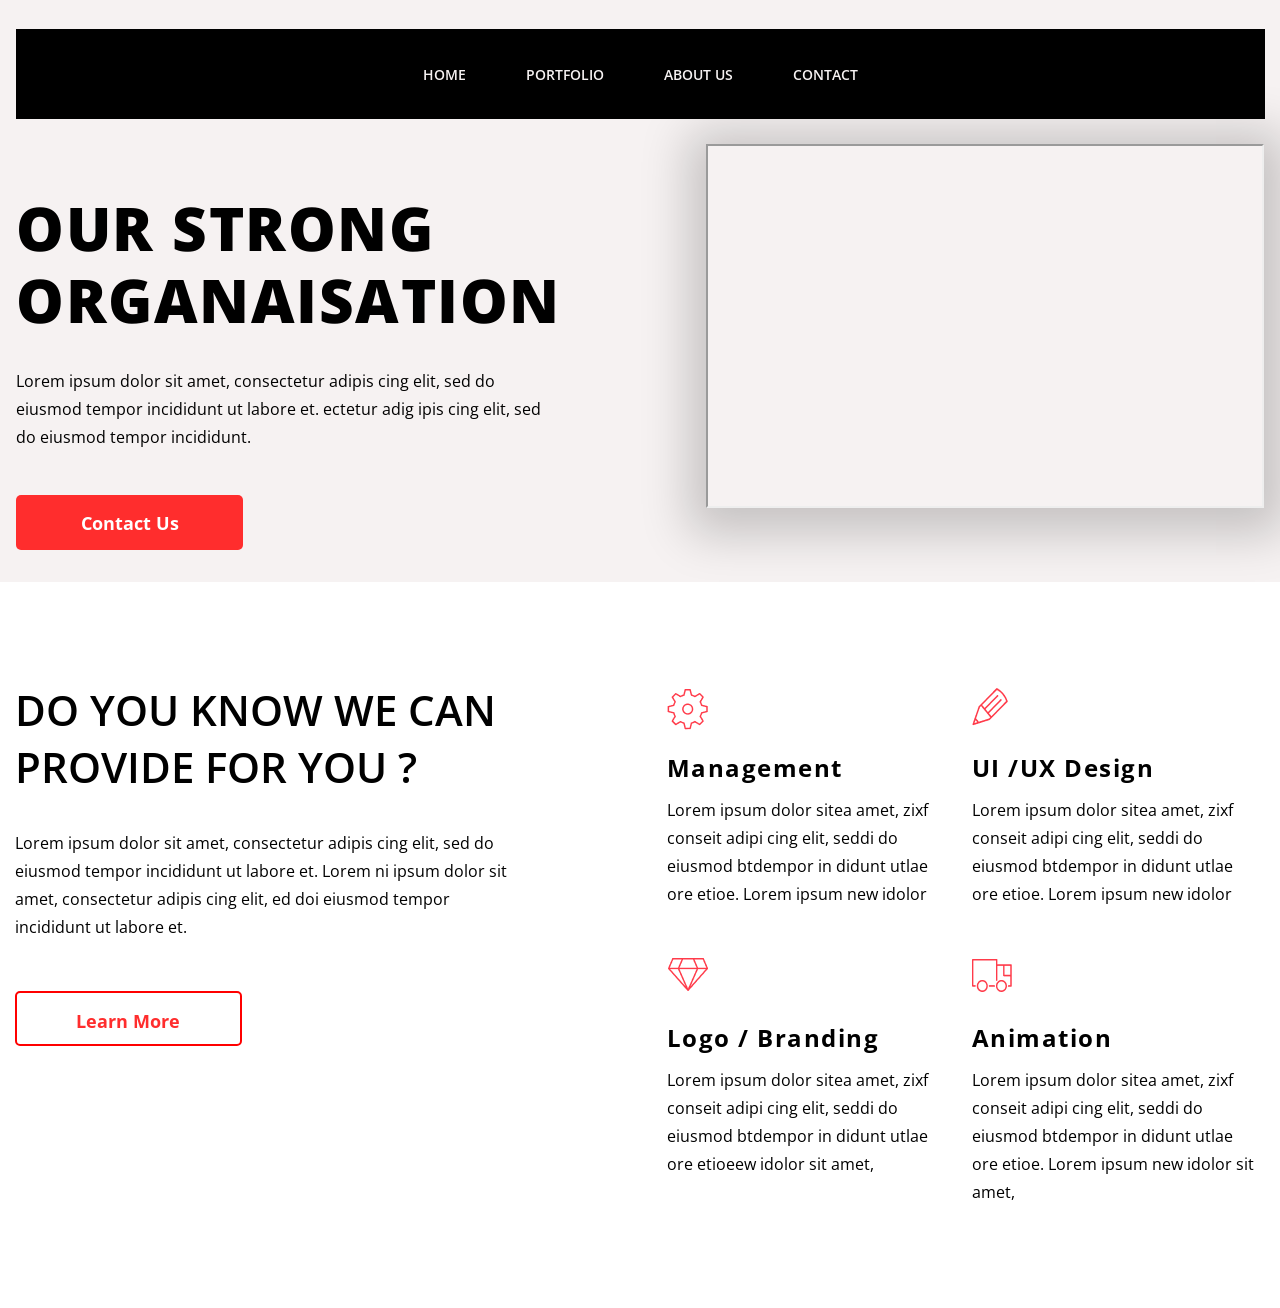
<file: index.html>
<!DOCTYPE html>
<html lang="en">

<head>
    <meta charset="UTF-8">
    <meta http-equiv="X-UA-Compatible" content="IE=edge">
    <meta name="viewport" content="width=device-width, initial-scale=1.0">
    <link rel="stylesheet" type="text/css" href="./css/styles.css">
    <title>Лендинг проект</title>
</head>

<body class="page">
    <div class="page__header page__header_grey">
        <header class="header page__header page__header_grey">
            <nav class="header__navigation">
                <ul class="menu header__menu">
                    <li class="menu__item">
                        <a class="menu__link" href="#">Home</a>
                    </li>
                    <li class="menu__item">
                        <a class="menu__link" href="#portfolio">Portfolio</a>
                    </li>
                    <li class="menu__item">
                        <a class="menu__link" href="#about">About us</a>
                    </li>
                    <li class="menu__item">
                        <a class="menu__link" href="#contact">Contact</a>
                    </li>
                </ul>
            </nav>
        </header>
    </div>
    <main class="page__content">
        <div class="page__intro page__grey">
            <section class="intro__section">
                <div class="intro__content">
                    <h1 class="intro__heading">
                        our strong organaisation
                    </h1>
                    <p class="intro__text">
                        Lorem ipsum dolor sit amet, consectetur adipis cing elit, sed do eiusmod tempor
                        incididunt ut labore et. ectetur adig ipis cing elit, sed do eiusmod tempor incididunt.
                    </p>
                    <a class="action__button button__red" href="">
                        Contact Us
                    </a>
                </div>
               
                   <iframe class="main__iframe_preview" src="https://www.youtube.com/embed/kw9sQ_39by4" allowfullscreen></iframe>
         </section>
        </div>
        <section class="section services">
            <div class="services__lead">
                <h2 class="services__heading section__heading">
                    do you know we can provide for you ?
                </h2>
                <p class="service__text">
                    Lorem ipsum dolor sit amet, consectetur adipis cing elit,
                    sed do eiusmod tempor incididunt ut labore et. Lorem ni ipsum dolor sit amet,
                    consectetur adipis cing elit, ed doi eiusmod tempor incididunt ut labore et.
                </p>
                <a class="action__button button__white" href="">Learn More</a>
            </div>
            <div class="services__blocks">
                <section class="service">
                    <h3 class="service__heading service__heading_gear">Management</h3>
                    <p class="service__text">Lorem ipsum dolor sitea amet, zixf conseit
                        adipi cing elit, seddi do eiusmod btdempor in didunt utlae ore
                        etioe. Lorem ipsum new idolor
                    </p>
                </section>
                <section class="service">
                    <h3 class="service__heading service__heading_pencil">UI /UX Design</h3>
                    <p class="service__text">Lorem ipsum dolor sitea amet, zixf conseit
                        adipi cing elit, seddi do eiusmod btdempor in didunt utlae ore
                        etioe. Lorem ipsum new idolor
                    </p>
                </section>
                <section class="service">
                    <h3 class="service__heading service__heading_diamond">Logo / Branding</h3>
                    <p class="service__text">Lorem ipsum dolor sitea amet, zixf conseit
                        adipi cing elit, seddi do eiusmod btdempor in didunt utlae ore
                        etioeew idolor sit amet,
                    </p>
                </section>
                <section class="service">
                    <h3 class="service__heading service__heading_truck">Animation</h3>
                    <p class="service__text">Lorem ipsum dolor sitea amet, zixf conseit
                        adipi cing elit, seddi do eiusmod btdempor in didunt utlae ore
                        etioe. Lorem ipsum new idolor sit amet,</p>
                </section>
            </div>
        </section>
       
    </main>
    
</body>

</html>
</file>
<file: css/styles.css>
@font-face {
    src: url('../fonts/OpenSans-Regular.ttf') format('truetype');
    font-family: 'Open Sans';
    font-weight: 400;
    font-style: normal;
}

@font-face {
    src: url('../fonts/OpenSans-Italic.ttf') format('truetype');
    font-family: 'Open Sans';
    font-weight: 400;
    font-style: italic;
}

@font-face {
    src: url('../fonts/OpenSans-Bold.ttf') format('truetype');
    font-family: 'Open Sans';
    font-weight: 600;
    font-style: normal;
}

@font-face {
    src: url('../fonts/OpenSans-SemiBold.ttf') format('truetype');
    font-family: 'Open Sans';
    font-weight: 700;
    font-style: normal;
}

@font-face {
    src: url('../fonts/OpenSans-ExtraBold.ttf') format('truetype');
    font-family: 'Open Sans';
    font-weight: 800;
    font-style: normal;
}

.page {
    font-family: 'Open Sans', Arial, Helvetica, sans-serif;
    margin: 0;
    font-size: 16px;
    display: flex;
    flex-direction: column;
    align-items: center;
    justify-content: center;
}

.page__grey {
    width: 1579px;
    background-color: #F6F2F2;
    display: flex;
}

.page__header_grey {
    width: 1579px;
    background-color: #F6F2F2;
    display: flex;
}

/* Header */

.header {
    box-sizing: border-box;
    display: flex;
    flex-wrap: wrap;
    align-items: stretch;
    justify-content: center;
    width: 100%;
    max-width: 1249px;
    min-height: 89px;
    margin: 0 auto;
    background-color: #000000;
    margin-top: 29px;
}

.header__navigation {
    display: flex;
    flex-wrap: wrap;
}

.menu {
    display: flex;
    flex-wrap: wrap;
    align-items: center;
    list-style: none;
    padding: 0;
    margin: 0;
}

.menu__item {
    display: flex;
    align-items: stretch;
    justify-content: center;
    min-height: 90px;
}

.menu__item:hover {
    background-color: #FF3F40;
}

.menu__link {
    display: flex;
    align-items: center;
    padding: 0 30px;
    color: #F6F2F2;
    font-size: 14px;
    font-weight: bold;
    text-decoration: none;
    text-transform: uppercase;
}

/* Intro */

.page__content {
    flex-grow: 1;
    margin-left: 162px;
    margin-right: 162px;
}

.intro {
    padding-top: 102px;
    padding-bottom: 94px;
}

.intro__content {
    position: relative;
    bottom: 12px;
    width: 616px;
    margin-bottom: 20px;
    margin-right: 74px;
}

.intro__heading {
    margin: 0;
    font-size: 60px;
    line-height: 72px;
    font-weight: 900;
    text-transform: uppercase;
    letter-spacing: 1.5px;
    margin-top: 60px;
}

.intro__link {
    display: flex;
    flex-wrap: wrap;
    justify-content: center;
    margin-top: 65px;
    margin-bottom: 111px;
}

.intro__text {
    font-size: 15.9953px;
    margin: 0;
    line-height: 28px;
    max-width: 544.85px;
    height: 73px;
    left: 165px;
    margin-bottom: 50px;
    font-weight: 200;
    margin-top: 36px;
    display: flex;
    align-items: center;

}

.action__button {
    box-sizing: border-box;
    display: inline-block;
    width: 227px;
    height: 55px;
    padding: 16px 0;
    text-align: center;
    text-decoration: none;
    border-radius: 5px;

}

.button__red {
    font-size: 18px;
    font-weight: 600;
    color: #FFFFFF;
    background-color: #FF2D2D;
}

.button__red:hover {
    color: #ffffff;
    background-color: #da1717;
}

.intro__section {
    display: flex;
    flex-wrap: wrap;
    justify-content: space-between;
    align-items: flex-start;
    max-width: 1250px;
    margin: 0 auto;
    margin-top: 25px;
    padding-left: 1vw;
    padding-right: 1vw;
}
.main__iframe_preview {
    min-width: 554px;
    min-height: 360px;
    flex-wrap: wrap;
    box-shadow: 2px 7px 46px 19px rgba(0, 0, 0, 0.2)

}


/* Services */

.services {
    padding-top: 60px;
    padding-bottom: 52px;
    background-color: #ffffff;
    display: flex;
    margin-top: 10px;
}

.services__lead {
    flex: 1 1 502px;
    max-width: 502px;
    margin-bottom: 50px;
    margin-right: 164px;
    margin-left: 164px;
}

.services__heading {
    position: relative;
    bottom: 6px;
    margin-bottom: 28px;
    text-transform: uppercase;
    font-size: 42px;
}

.services__text {
    margin: 0;
    line-height: 28px;
    margin-bottom: 50px;
}

.button__white {
    font-size: 18px;
    font-weight: 600;
    color: #FF2D2D;
    background-color: #FFFFFF;
    border: 2px solid #FF0000;
    margin-top: 50px;
}

.button__white:hover {
    color: #ffffff;
    background-color: #FF0000;
    border: 2px solid #FF0000;
    margin-top: 50px;
}

.services__blocks {
    flex: 1 1;
    max-width: 610px;
    display: flex;
    flex-wrap: wrap;
    margin-top: 36px;
    margin-left: -30px;
}

.service__line {
    border: 1px solid #ECECEC;
    margin-left: 163px;
    margin-right: 163px;
    ;
}

/* Service */

.service {
    flex: 1 1 288px;
    width: 350px;
    margin-bottom: 50px;
    margin-left: 16px;
}

.service__heading {
    margin: 0;
    letter-spacing: 1.5px;
    font-weight: 600;
    font-size: 24px;
    margin-bottom: 12px;
}

.service__heading::before {
    display: block;
    width: 41px;
    height: 41px;
    margin-bottom: 22px;
}

.service__text {
    margin: 0;
    font-size: 16px;
    line-height: 28px;
}

.service__heading_gear::before {
    content: url('../images/gear.png');
}

.service__heading_pencil::before {
    content: url('../images/pencil.png');
}

.service__heading_diamond::before {
    content: url('../images/diamond.png');
}

.service__heading_truck::before {
    content: url('../images/truck.png');
}
</file>
